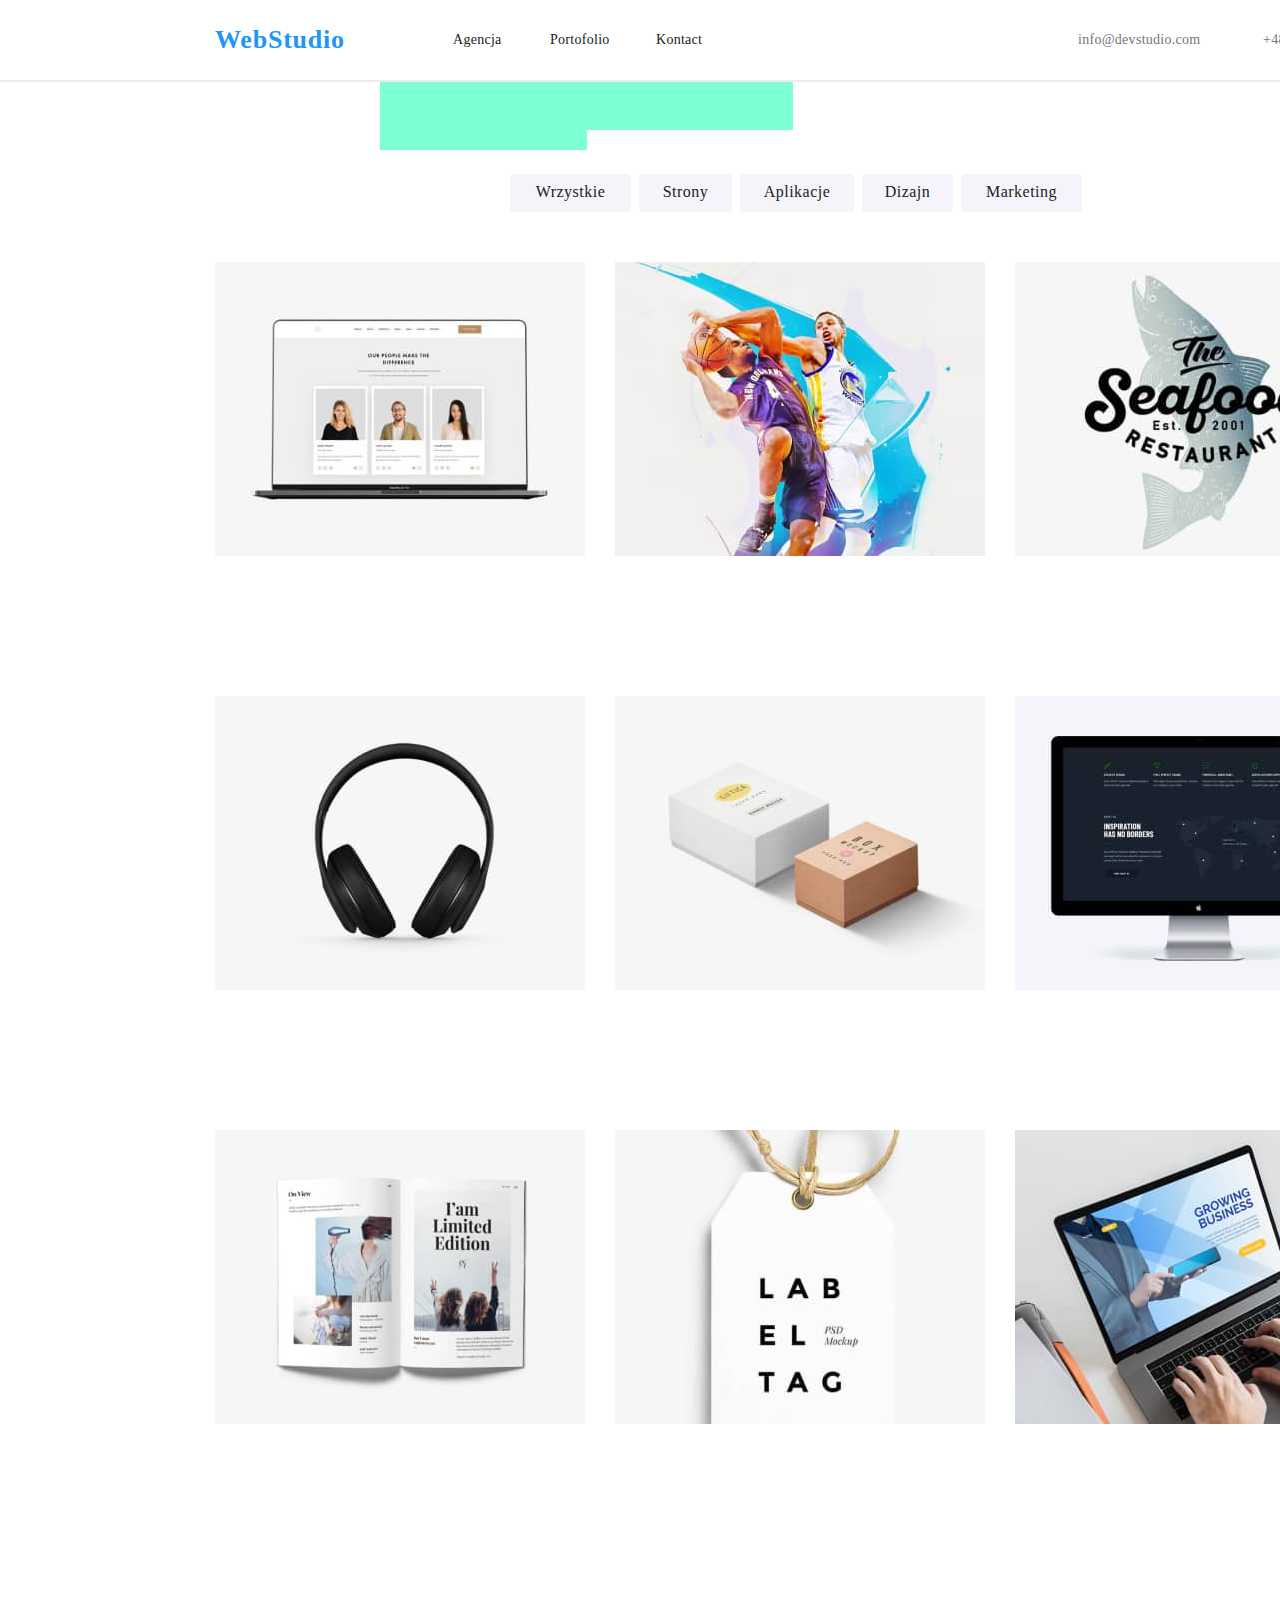
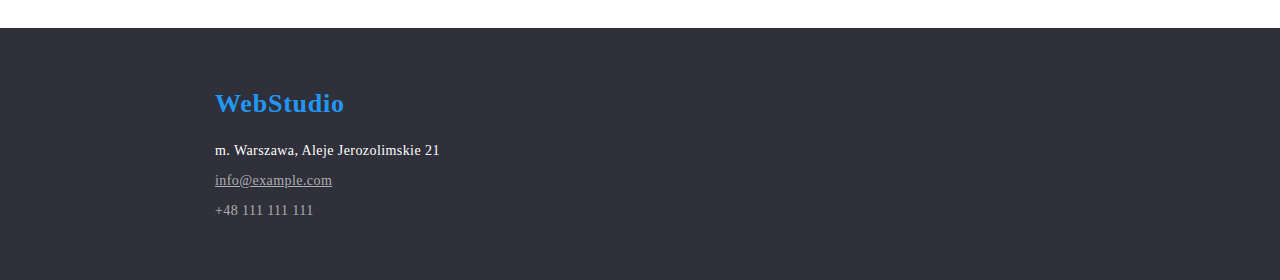
<file: index.html>
<!DOCTYPE html>
<html lang="pl-PL">

  <head>
    <meta charset="UTF-8" />
    <meta http-equiv="X-UA-Compatible" content="IE=edge" />
    <meta name="viewport" content="width=device-width, initial-scale=1.0" />
    <link href="stylesheet/style3.css" rel="stylesheet" />
  
    <nav>
    <div class="portfolio"></div>
    </nav>
    <nav>
    <div class="box-header"></div>
    </nav>
    <nav>
    <div class="line"></div>
    </nav>
    <nav>
   <div class="box-footer"></div>
   </nav>


  </head>

  
    <header>
      <div id="menu-container">
        <nav>
      <ul class="ul">
        <li class="li"><a href="index.html" class="logo">WebStudio</a></li>
        <li><a href="/agencja" class="agencja">Agencja</a></li>
        <li><a href="http://127.0.0.1:5501/portfolio.html" class="portfolio">Portofolio</a></li>
        <li><a href="/Kontact" class="kontact">Kontact</a></li>
      </ul>
     </nav>
        </div>
         <div id="menu-container2">
        <div class="menu-right">
     <ul>
        <li><a href="mailto:info@devstudio.com" class="email">info@devstudio.com</a></li>
        <li><a href="tel:+48111111111" class="number"> +48 111 111 111</a></li>
      </ul>
      </header>
      <main>
        <section>
           <div class="cursorbuttons">
              <button><a href="button" class="button">Wrzystkie</a></button>
              <button><a href="button" class="button2">Strony</a></button>
              <button><a href="button" class="button3">Aplikacje</a></button>
              <button><a href="button" class="button4">Dizajn</a></button>
              <button><a href="button" class="button5">Marketing</a></button>
          </div>
        </section>
       <body>
      <section>
        <div class="container">
          <ul class="card-set">
            <li class="item">
              <img src="images/img1.jpeg" alt="Technocrack" class="img1"/>
            </li>
            <li class="item">
               <img src="images/img2.jpeg"alt="Grafika New Orlean vs Golden Star" class="img2"/>
            </li>
            <li class="item">
               <img src="images/img3.jpeg" alt="Restauracja Seafood" class="img3"/>
            </li>
            <li class="item">
               <img src="images/img4.jpeg" alt="Projekt Prime" class="img4"/>
            </li>
            <li class="item">
               <img src="images/img5.jpeg" alt="Projekt Boxes" class="img5"/>
            </li>
            <li class="item">
               <img src="images/img6.jpeg" alt="Inspiration has no Borders" class="img6"/>
            </li>
            <li class="item">
               <img src="images/img7.jpeg" alt="Magazyn Limited Edition" class="img7"/>
            </li>
            <li class="item">
               <img src="images/img8.jpeg" alt="Projekt LAB" class="img8"/>
            </li>
            <li class="item">
               <img src="images/img9.jpeg" alt="Growing Business" class="img9"/>
            </li>
          </ul>
        </div>  
    </section>
  </body>

  <footer>
    <nav>
      <ul>
        <li><a href="index.html" class="logofooter">WebStudio</a></li>
      </ul>
        <ul>
      <li>
        <address class="adres">m. Warszawa, Aleje Jerozolimskie 21</address>
      </li>
      <li><a href="mailto:info@example.com" class="mailfooter">info@example.com</a></li>
      <li><a href="tel:+48111111111" class="numberfooter">+48 111 111 111</a></li>
    </ul>
  </footer>
</html>
</file>
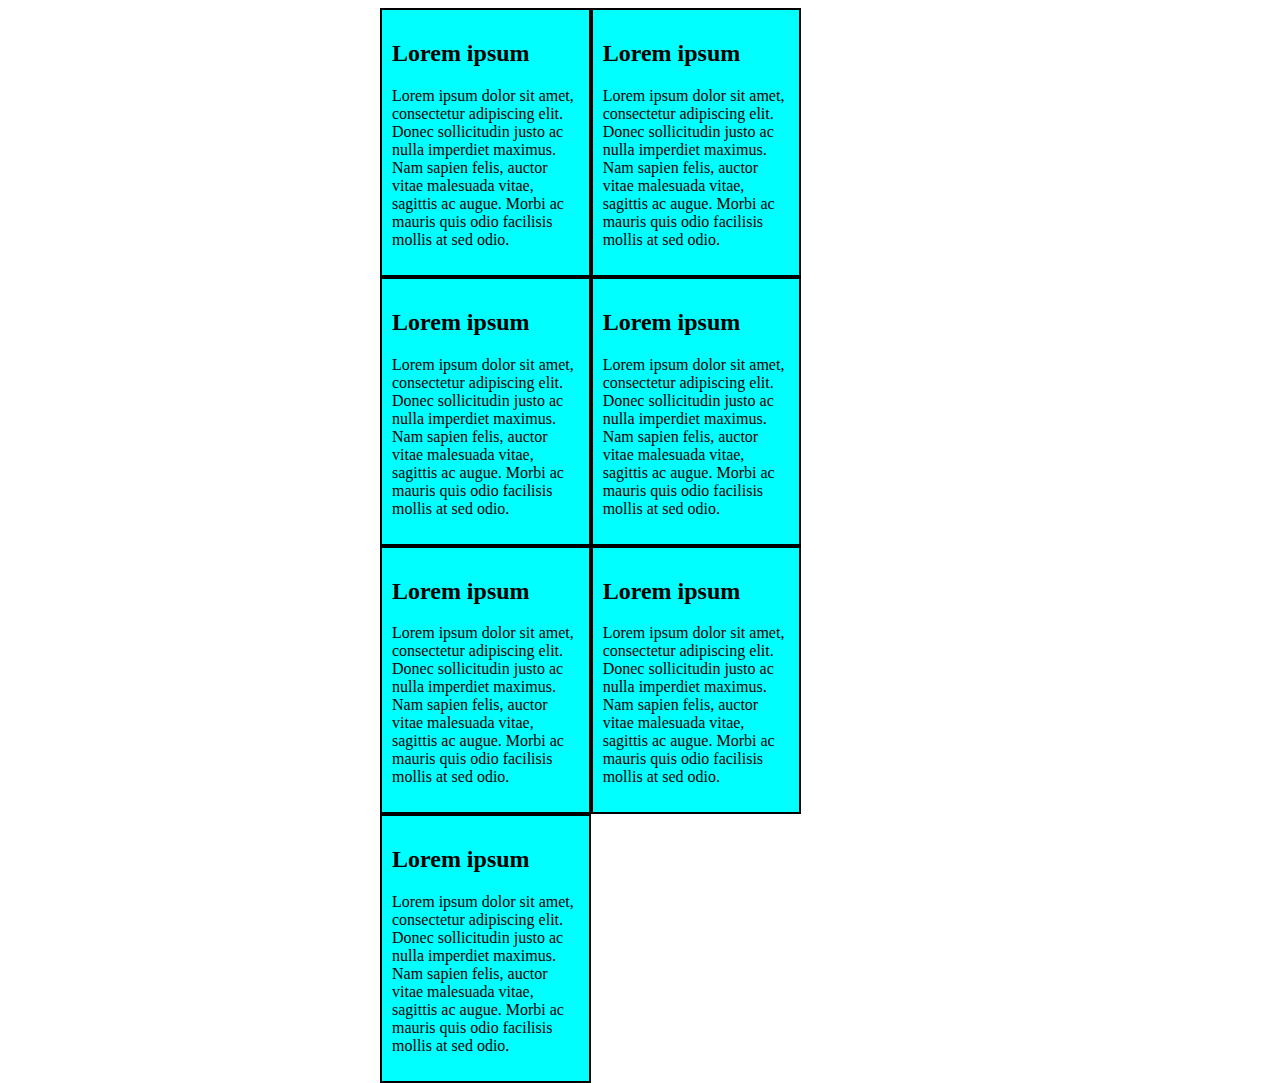
<file: index2.html>
<html>
  <head>
    <link href="stylesheet2/style2.css" rel="stylesheet" />
  </head>
  <body>
    <div class="container">
      <ul class="card-set">
        <li class="item">
          <h2>Lorem ipsum</h2>
          <p>
            Lorem ipsum dolor sit amet, consectetur adipiscing elit. Donec
            sollicitudin justo ac nulla imperdiet maximus. Nam sapien felis,
            auctor vitae malesuada vitae, sagittis ac augue. Morbi ac mauris
            quis odio facilisis mollis at sed odio.
          </p>
        </li>

        <li class="item">
          <h2>Lorem ipsum</h2>
          <p>
            Lorem ipsum dolor sit amet, consectetur adipiscing elit. Donec
            sollicitudin justo ac nulla imperdiet maximus. Nam sapien felis,
            auctor vitae malesuada vitae, sagittis ac augue. Morbi ac mauris
            quis odio facilisis mollis at sed odio.
          </p>
        </li>

        <li class="item">
          <h2>Lorem ipsum</h2>
          <p>
            Lorem ipsum dolor sit amet, consectetur adipiscing elit. Donec
            sollicitudin justo ac nulla imperdiet maximus. Nam sapien felis,
            auctor vitae malesuada vitae, sagittis ac augue. Morbi ac mauris
            quis odio facilisis mollis at sed odio.
          </p>
        </li>

        <li class="item">
          <h2>Lorem ipsum</h2>
          <p>
            Lorem ipsum dolor sit amet, consectetur adipiscing elit. Donec
            sollicitudin justo ac nulla imperdiet maximus. Nam sapien felis,
            auctor vitae malesuada vitae, sagittis ac augue. Morbi ac mauris
            quis odio facilisis mollis at sed odio.
          </p>
        </li>

        <li class="item">
          <h2>Lorem ipsum</h2>
          <p>
            Lorem ipsum dolor sit amet, consectetur adipiscing elit. Donec
            sollicitudin justo ac nulla imperdiet maximus. Nam sapien felis,
            auctor vitae malesuada vitae, sagittis ac augue. Morbi ac mauris
            quis odio facilisis mollis at sed odio.
          </p>
        </li>

        <li class="item">
          <h2>Lorem ipsum</h2>
          <p>
            Lorem ipsum dolor sit amet, consectetur adipiscing elit. Donec
            sollicitudin justo ac nulla imperdiet maximus. Nam sapien felis,
            auctor vitae malesuada vitae, sagittis ac augue. Morbi ac mauris
            quis odio facilisis mollis at sed odio.
          </p>
        </li>

        <li class="item">
          <h2>Lorem ipsum</h2>
          <p>
            Lorem ipsum dolor sit amet, consectetur adipiscing elit. Donec
            sollicitudin justo ac nulla imperdiet maximus. Nam sapien felis,
            auctor vitae malesuada vitae, sagittis ac augue. Morbi ac mauris
            quis odio facilisis mollis at sed odio.
          </p>
        </li>
      </ul>
    </div>
  </body>
</html>
</file>
<file: stylesheet/style3.css>
.box-header {
  position: absolute;
  width: 1600px;
  height: 80px;
  left: 0px;
  top: 0px;
  background: #ffffff;
}

.line {
  position: absolute;
  width: 1600px;
  height: 0px;
  left: 0px;
  top: 80px;

  border: 1px solid #ececec;
}
.box-footer {
  position: absolute;
  width: 1600px;
  height: 252px;
  left: 0px;
  top: 1628px;
  background: #2f303a;
}

ul {
  list-style-type: none;
}

li {
  list-style-type: none;
}
.logo {
  position: absolute;
  width: 145px;
  height: 31px;
  left: 215px;
  top: 24px;
  font-family: "Raleway";
  font-style: normal;
  font-weight: 700;
  font-size: 26px;
  line-height: 31px;
  letter-spacing: 0.03em;
  text-decoration: none;
  color: #2196f3;
}

.agencja {
  position: absolute;
  width: 53px;
  height: 16px;
  left: 453px;
  top: 32px;
  font-family: "Roboto";
  font-style: normal;
  font-weight: 500;
  font-size: 14px;
  line-height: 16px;
  letter-spacing: 0.02em;
  text-decoration: none;
  color: #212121;
}

.portfolio {
  position: absolute;
  width: 51px;
  height: 16px;
  left: 550px;
  top: 32px;
  font-family: "Roboto";
  font-style: normal;
  font-weight: 500;
  font-size: 14px;
  line-height: 16px;
  letter-spacing: 0.02em;
  text-decoration: none;
  color: #212121;
}

.portfolio:hover {
  color: #2196f3;
}

.kontact {
  position: absolute;
  width: 51px;
  height: 16px;
  left: 656px;
  top: 32px;
  font-family: "Roboto";
  font-style: normal;
  font-weight: 500;
  font-size: 14px;
  line-height: 16px;
  letter-spacing: 0.02em;
  text-decoration: none;
  color: #212121;
}

.email {
  position: absolute;
  width: 135px;
  height: 16px;
  left: 1078px;
  top: 32px;
  font-family: "Roboto";
  font-style: normal;
  font-weight: 500;
  font-size: 14px;
  line-height: 16px;
  letter-spacing: 0.02em;
  text-decoration: none;

  color: #757575;
}

.number {
  position: absolute;
  width: 110px;
  height: 16px;
  left: 1263px;
  top: 32px;
  font-family: "Roboto";
  font-style: normal;
  font-weight: 500;
  font-size: 14px;
  line-height: 16px;
  letter-spacing: 0.02em;
  text-decoration: none;
  color: #757575;
}

.cursorbuttons {
  cursor: pointer;
  background: #000000;
}

.button {
  position: absolute;
  width: 77px;
  height: 26px;
  left: 532px;
  top: 180px;
  text-decoration: none;

  font-family: "Roboto";
  font-style: normal;
  font-weight: 500;
  font-size: 16px;
  line-height: 36px;
  text-align: center;
  letter-spacing: 0.03em;
  color: #212121;
  position: absolute;
  width: 121px;
  height: 38px;
  left: 510px;
  top: 174px;
  background: #f5f4fa;
  border-radius: 4px;
}

.button:hover {
  background-color: #2196f3;
  box-shadow: 0px 3px 1px rgba(0, 0, 0, 0.1), 0px 1px 2px rgba(0, 0, 0, 0.08),
    0px 2px 2px rgba(0, 0, 0, 0.12);
  border-radius: 4px;
  text-decoration: none;
  color: #ffffff;
}

.button2 {
  position: absolute;
  width: 49px;
  height: 26px;
  left: 661px;
  top: 180px;
  text-decoration: none;

  font-family: "Roboto";
  font-style: normal;
  font-weight: 500;
  font-size: 16px;
  line-height: 36px;
  /* identical to box height, or 162% */

  text-align: center;
  letter-spacing: 0.03em;

  color: #212121;
  /* Rectangle 10 */
  position: absolute;
  width: 93px;
  height: 38px;
  left: 639px;
  top: 174px;

  background: #f5f4fa;
  border-radius: 4px;
}
.button3 {
  position: absolute;
  width: 70px;
  height: 36px;
  left: 762px;
  top: 180px;
  text-decoration: none;

  font-family: "Roboto";
  font-style: normal;
  font-weight: 500;
  font-size: 16px;
  line-height: 36px;
  /* identical to box height, or 162% */

  text-align: center;
  letter-spacing: 0.03em;

  color: #212121;
  /* Rectangle 10 */

  position: absolute;
  width: 114px;
  height: 38px;
  left: 740px;
  top: 174px;

  background: #f5f4fa;
  border-radius: 4px;
}
.button4 {
  position: absolute;
  width: 47px;
  height: 36px;
  left: 884px;
  top: 180px;
  text-decoration: none;
  font-family: "Roboto";
  font-style: normal;
  font-weight: 500;
  font-size: 16px;
  line-height: 36px;
  /* identical to box height, or 162% */

  text-align: center;
  letter-spacing: 0.03em;

  color: #212121;
  /* Rectangle 10 */

  position: absolute;
  width: 91px;
  height: 38px;
  left: 862px;
  top: 174px;

  background: #f5f4fa;
  border-radius: 4px;
}
.button5 {
  position: absolute;
  width: 77px;
  height: 36px;
  left: 983px;
  top: 180px;
  text-decoration: none;
  font-family: "Roboto";
  font-style: normal;
  font-weight: 500;
  font-size: 16px;
  line-height: 36px;
  /* identical to box height, or 162% */

  text-align: center;
  letter-spacing: 0.03em;

  color: #212121;
  /* Rectangle 10 */

  position: absolute;
  width: 121px;
  height: 38px;
  left: 961px;
  top: 174px;

  background: #f5f4fa;
  border-radius: 4px;
}

.container {
  max-width: 600px;
  margin: auto;
  height: 100%;
}

.card-set {
  display: flex;
  list-style: none;
  height: 100%;
  flex-wrap: wrap;
}

.item {
  flex-basis: calc(100% / 3);
  padding: 10px;
  background-color: aquamarine;
}

.img1 {
  position: absolute;
  width: 370px;
  height: 294px;
  left: 215px;
  top: 262px;
}

.img2 {
  position: absolute;
  width: 370px;
  height: 294px;
  left: 615px;
  top: 262px;
}

.img3 {
  position: absolute;
  width: 370px;
  height: 294px;
  left: 1015px;
  top: 262px;
}

.img4 {
  position: absolute;
  width: 370px;
  height: 294px;
  left: 215px;
  top: 696px;
}
.img5 {
  position: absolute;
  width: 370px;
  height: 294px;
  left: 615px;
  top: 696px;
}
.img6 {
  position: absolute;
  width: 370px;
  height: 294px;
  left: 1015px;
  top: 696px;
}
.img7 {
  position: absolute;
  width: 370px;
  height: 294px;
  left: 215px;
  top: 1130px;
}
.img8 {
  position: absolute;
  width: 370px;
  height: 294px;
  left: 615px;
  top: 1130px;
}
.img9 {
  position: absolute;
  width: 370px;
  height: 294px;
  left: 1015px;
  top: 1130px;
}

.logofooter {
  position: absolute;
  width: 145px;
  height: 31px;
  left: 215px;
  top: 1688px;

  font-family: "Raleway";
  font-style: normal;
  font-weight: 700;
  font-size: 26px;
  line-height: 31px;
  /* identical to box height */

  letter-spacing: 0.03em;
  text-decoration: none;
  color: #2196f3;
}

.adres {
  position: absolute;
  width: 247px;
  height: 21px;
  left: 215px;
  top: 1739px;

  font-family: "Roboto";
  font-style: normal;
  font-weight: 400;
  font-size: 14px;
  line-height: 24px;
  /* or 171% */
  text-decoration: none;
  letter-spacing: 0.03em;

  color: #ffffff;
}

.mailfooter {
  position: absolute;
  width: 231px;
  height: 21px;
  left: 215px;
  top: 1769px;

  font-family: "Roboto";
  font-style: normal;
  font-weight: 400;
  font-size: 14px;
  line-height: 24px;
  /* or 171% */

  letter-spacing: 0.03em;
  text-decoration-line: underline;

  color: rgba(255, 255, 255, 0.6);
}

.numberfooter {
  position: absolute;
  width: 231px;
  height: 21px;
  left: 215px;
  top: 1799px;
  text-decoration: none;

  font-family: "Roboto";
  font-style: normal;
  font-weight: 400;
  font-size: 14px;
  line-height: 24px;
  /* or 171% */

  letter-spacing: 0.03em;

  color: rgba(255, 255, 255, 0.6);
}
</file>
<file: stylesheet2/style2.css>
.container {
  max-width: 600px;
  margin: auto;
  height: 100%;
}

.card-set {
  display: flex;
  list-style: none;
  height: 100%;
  flex-wrap: wrap;
}

.item {
  flex-basis: calc(100% / 3);
  padding: 10px;
  background-color: aqua;
  border: 2px solid black;
}
</file>
